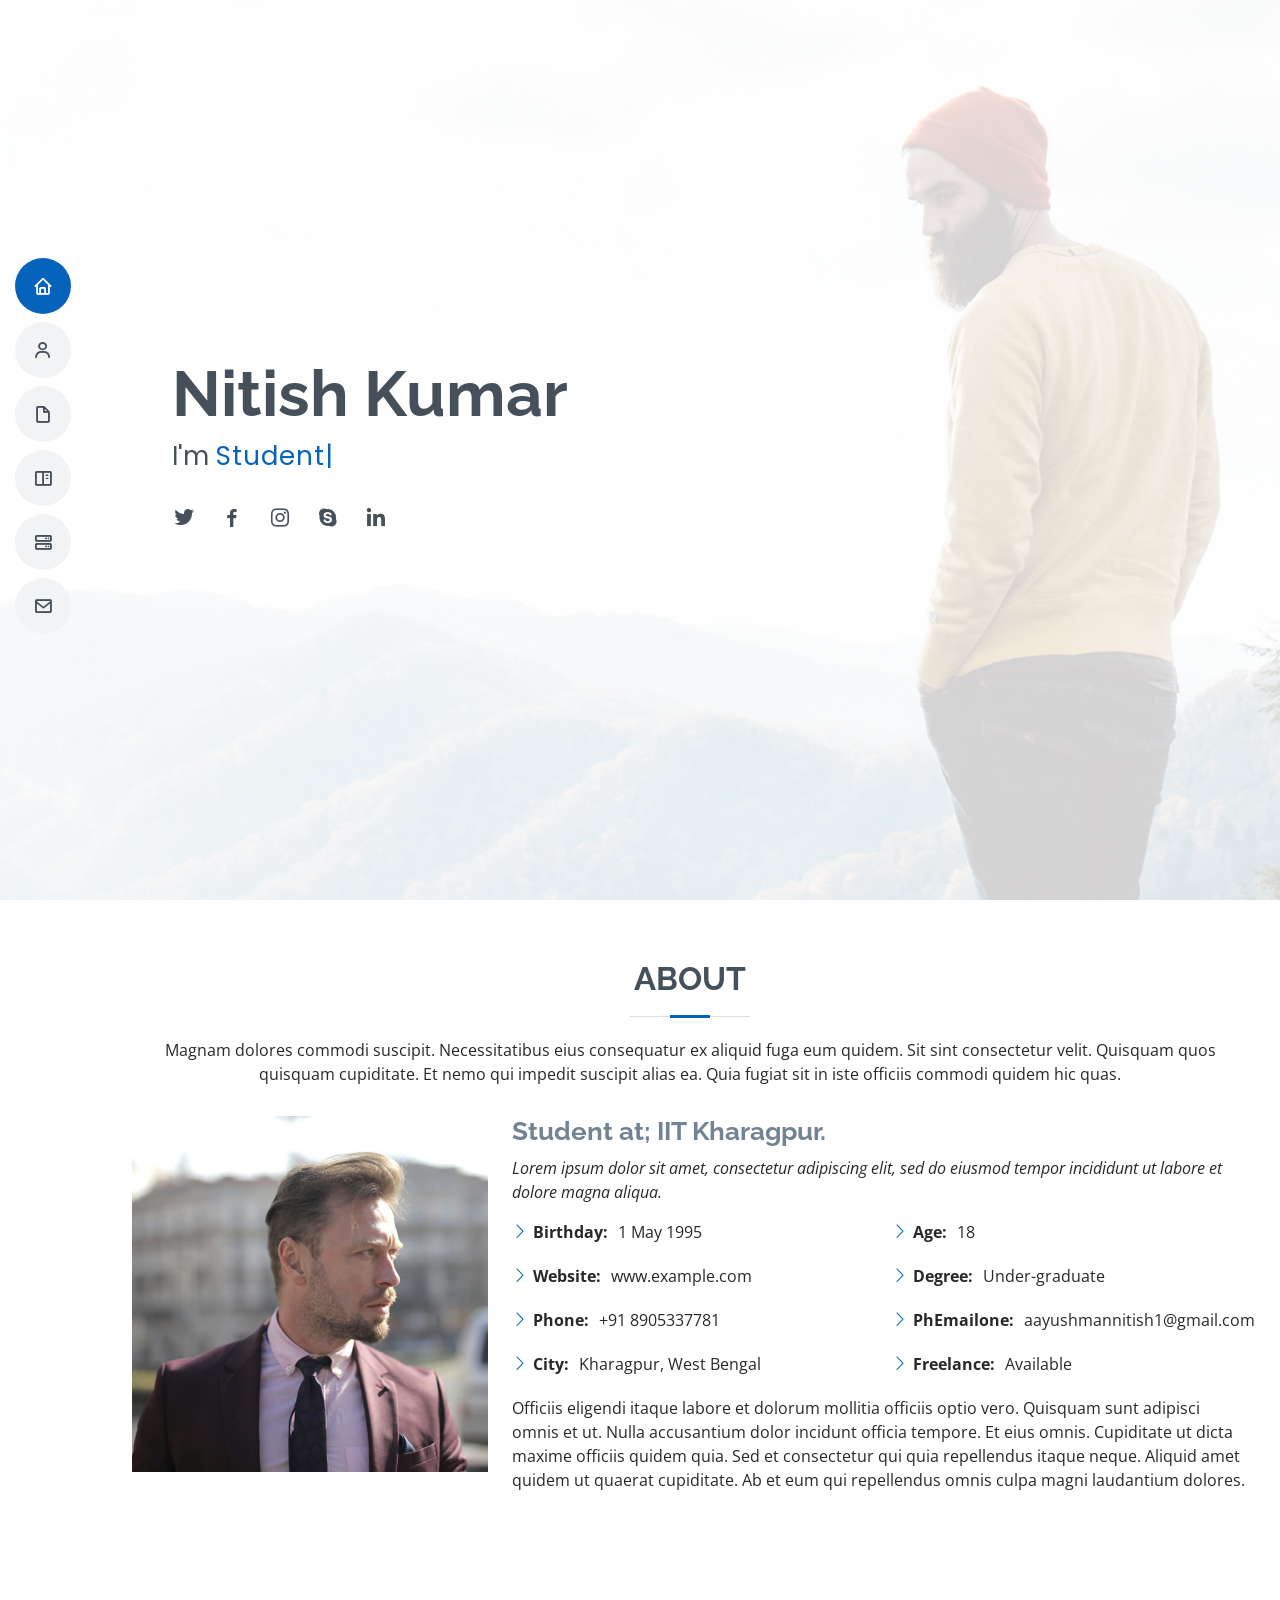
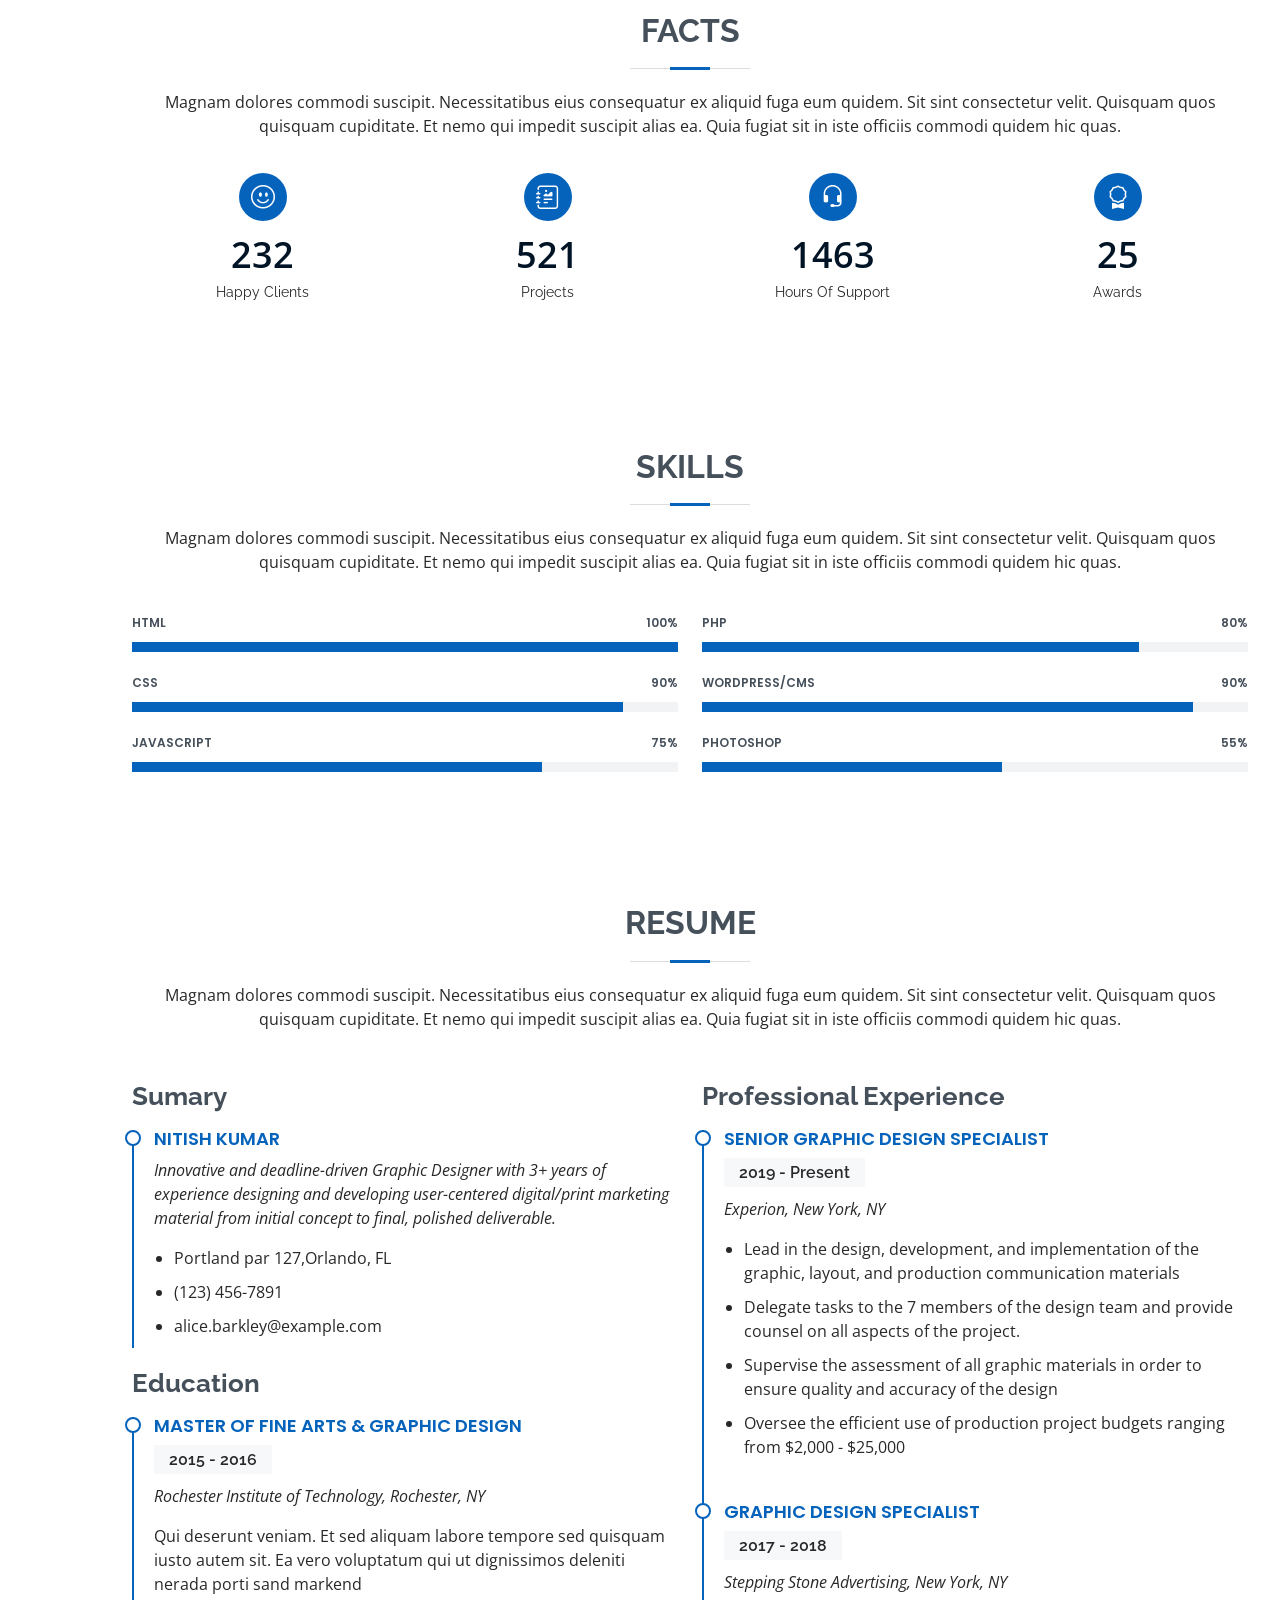
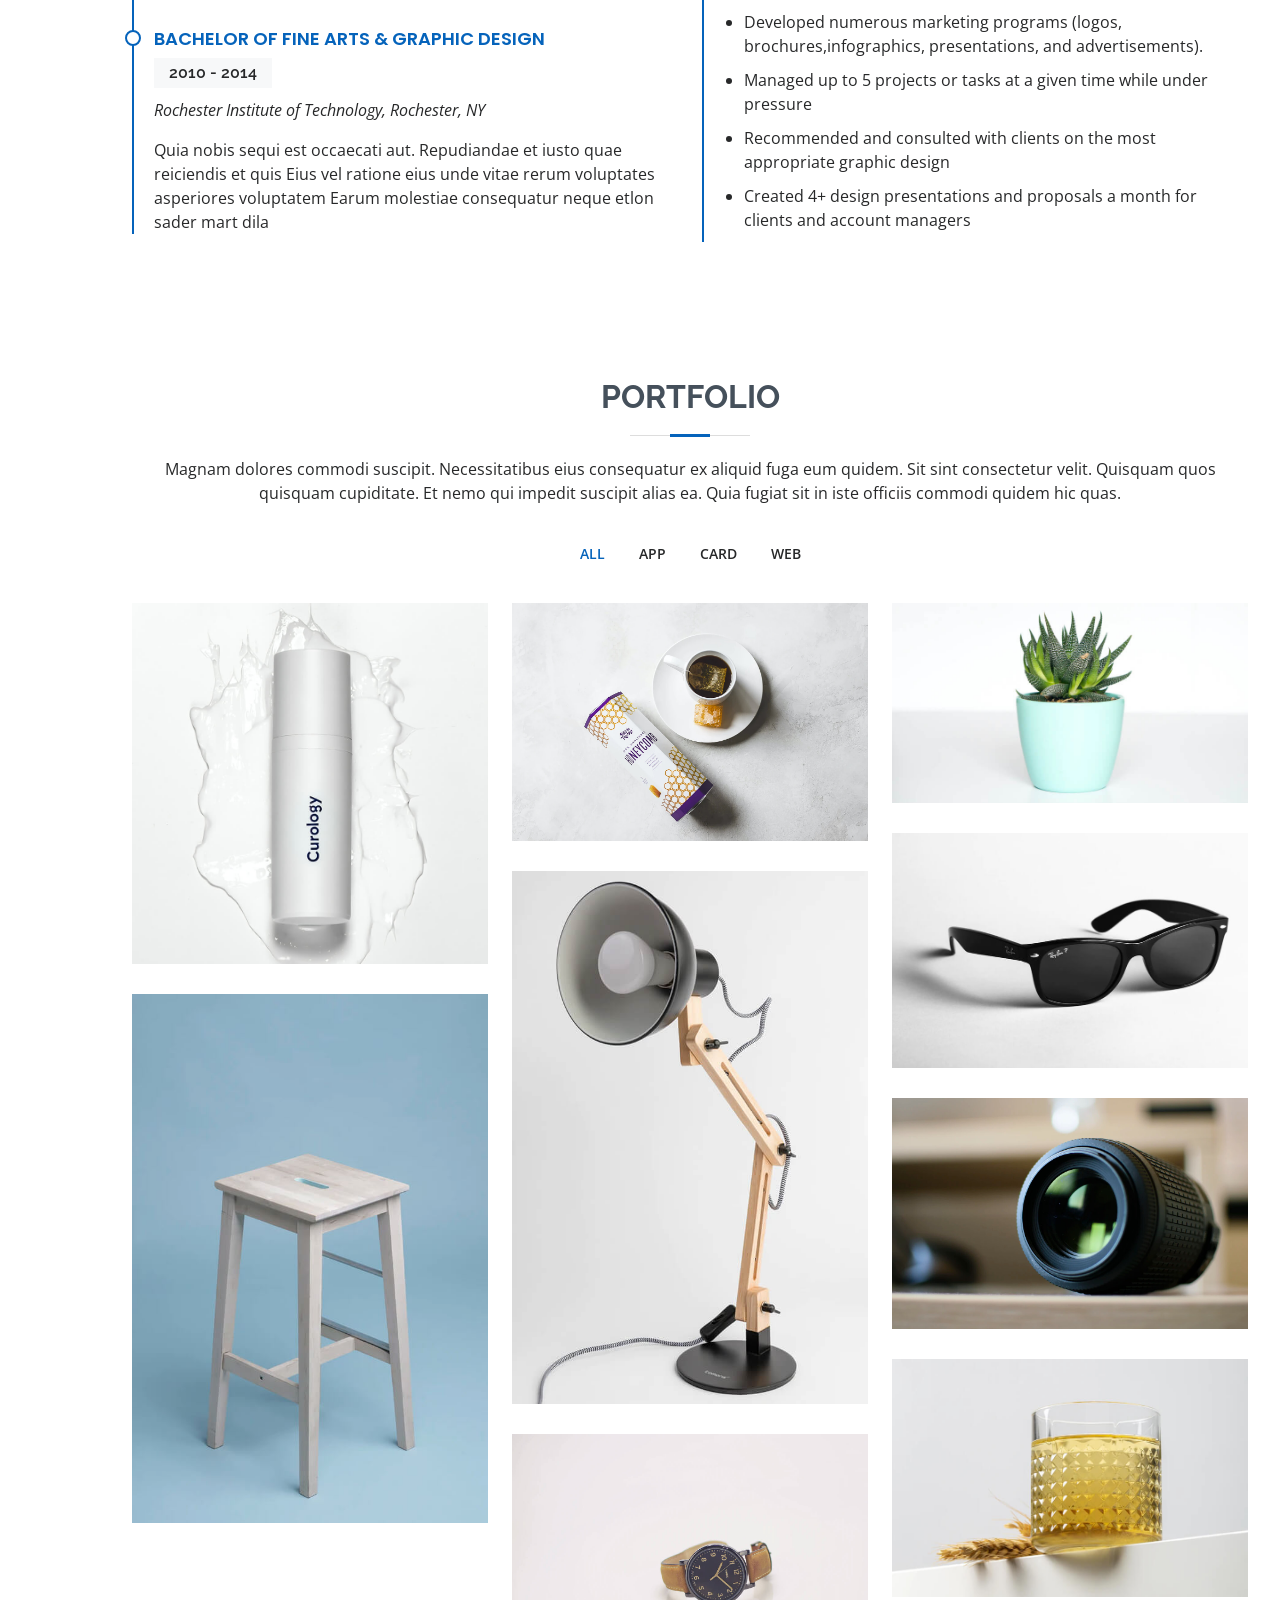
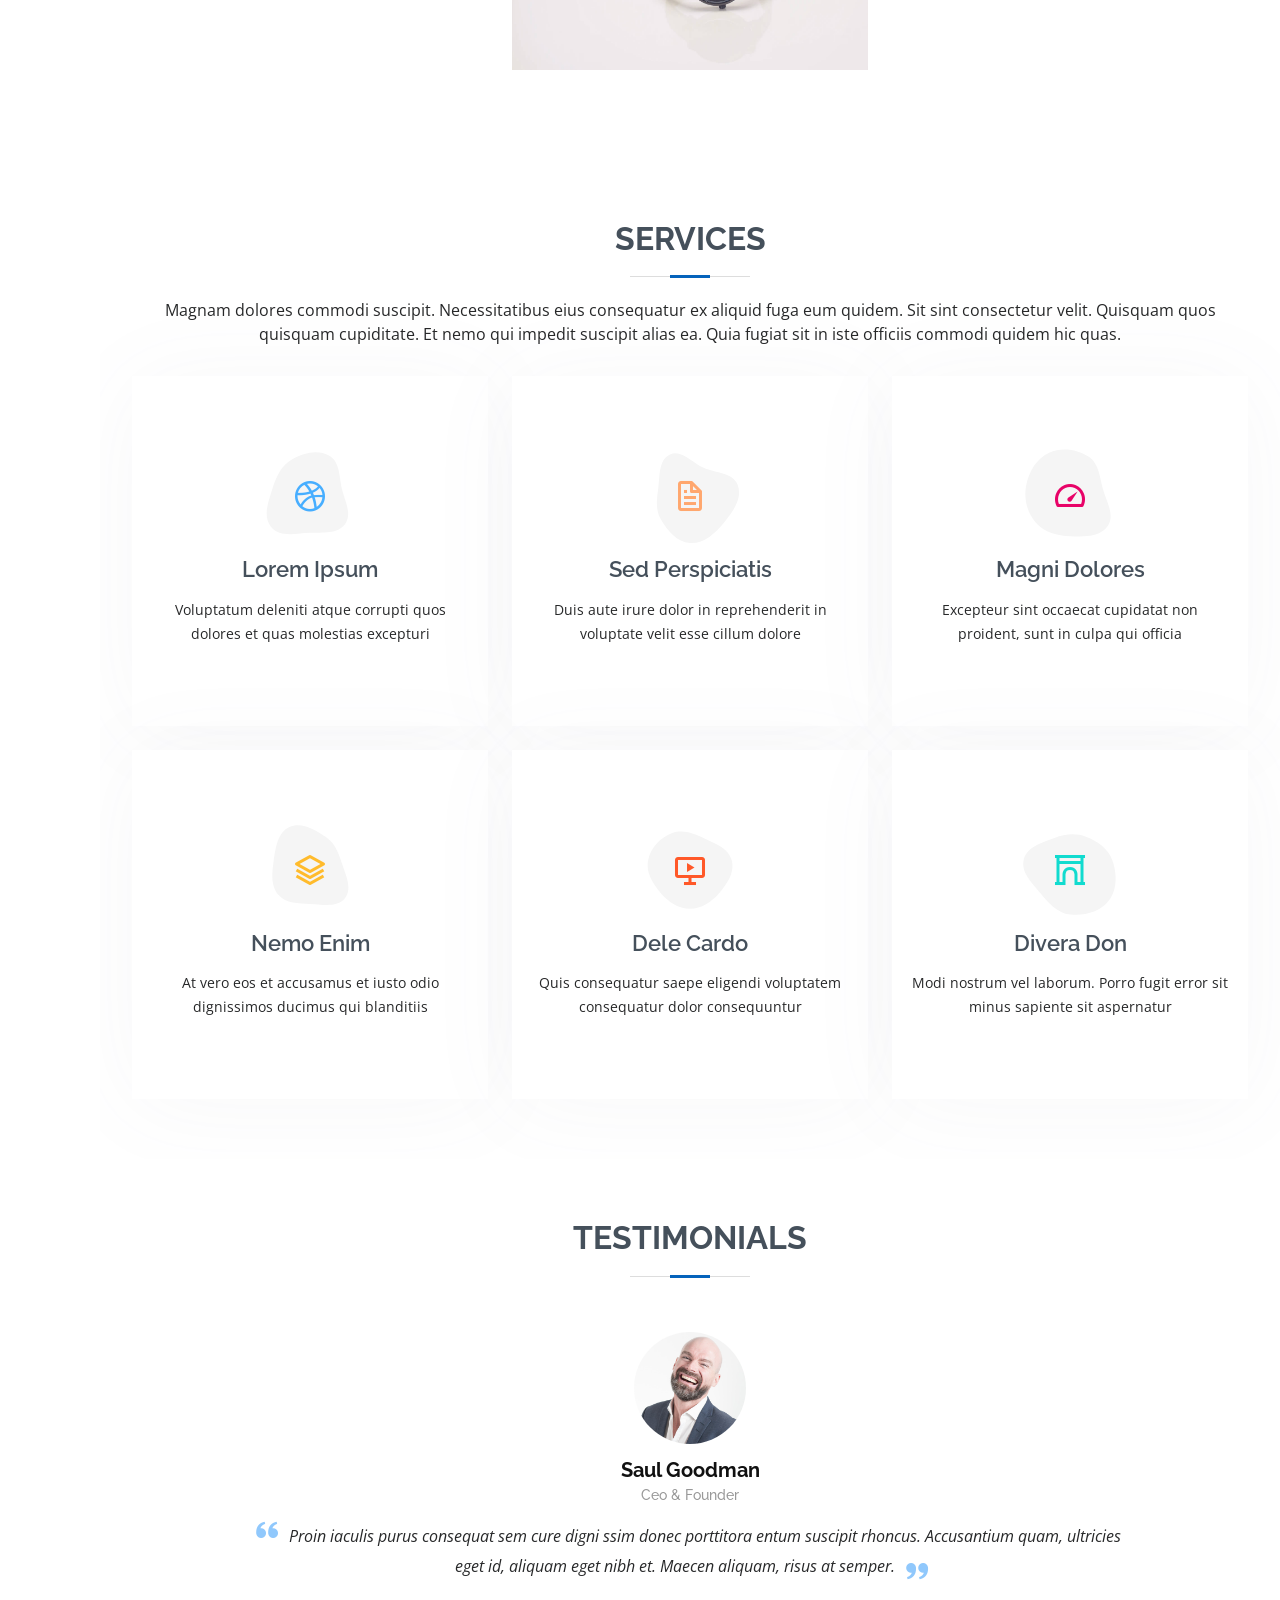
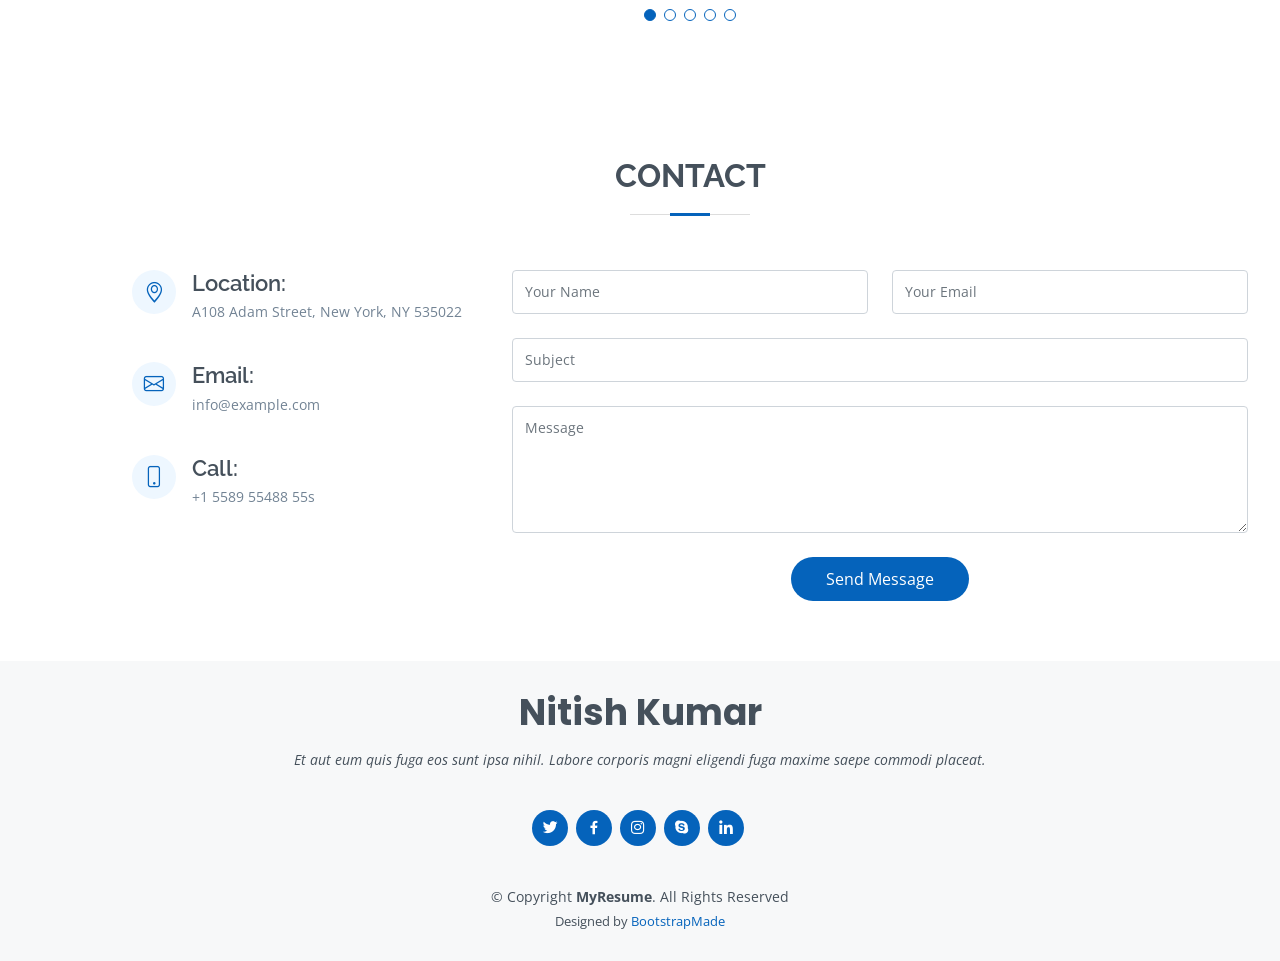
<file: static/index.html>
<!DOCTYPE html>
<html lang="en">

<head>
  <meta charset="utf-8">
  <meta content="width=device-width, initial-scale=1.0" name="viewport">

  <title>Portfolio-Nitish</title>
  <meta content="" name="description">
  <meta content="" name="keywords">

  <!-- Favicons -->
  <link href="assets/img/favicon.png" rel="icon">
  <link href="assets/img/apple-touch-icon.png" rel="apple-touch-icon">

  <!-- Google Fonts -->
  <link href="https://fonts.googleapis.com/css?family=Open+Sans:300,300i,400,400i,600,600i,700,700i|Raleway:300,300i,400,400i,500,500i,600,600i,700,700i|Poppins:300,300i,400,400i,500,500i,600,600i,700,700i" rel="stylesheet">

  <!-- Vendor CSS Files -->
  <link href="assets/vendor/aos/aos.css" rel="stylesheet">
  <link href="assets/vendor/bootstrap/css/bootstrap.min.css" rel="stylesheet">
  <link href="assets/vendor/bootstrap-icons/bootstrap-icons.css" rel="stylesheet">
  <link href="assets/vendor/boxicons/css/boxicons.min.css" rel="stylesheet">
  <link href="assets/vendor/glightbox/css/glightbox.min.css" rel="stylesheet">
  <link href="assets/vendor/swiper/swiper-bundle.min.css" rel="stylesheet">

  <!-- Template Main CSS File -->
  <link href="assets/css/style.css" rel="stylesheet">

  <!-- =======================================================
  * Template Name: MyResume - v4.3.0
  * Template URL: https://bootstrapmade.com/free-html-bootstrap-template-my-resume/
  * Author: BootstrapMade.com
  * License: https://bootstrapmade.com/license/
  ======================================================== -->
</head>

<body>

  <!-- ======= Mobile nav toggle button ======= -->
  <!-- <button type="button" class="mobile-nav-toggle d-xl-none"><i class="bi bi-list mobile-nav-toggle"></i></button> -->
  <i class="bi bi-list mobile-nav-toggle d-xl-none"></i>
  <!-- ======= Header ======= -->
  <header id="header" class="d-flex flex-column justify-content-center">

    <nav id="navbar" class="navbar nav-menu">
      <ul>
        <li><a href="#hero" class="nav-link scrollto active"><i class="bx bx-home"></i> <span>Home</span></a></li>
        <li><a href="#about" class="nav-link scrollto"><i class="bx bx-user"></i> <span>About</span></a></li>
        <li><a href="#resume" class="nav-link scrollto"><i class="bx bx-file-blank"></i> <span>Resume</span></a></li>
        <li><a href="#portfolio" class="nav-link scrollto"><i class="bx bx-book-content"></i> <span>Portfolio</span></a></li>
        <li><a href="#services" class="nav-link scrollto"><i class="bx bx-server"></i> <span>Services</span></a></li>
        <li><a href="#contact" class="nav-link scrollto"><i class="bx bx-envelope"></i> <span>Contact</span></a></li>
      </ul>
    </nav><!-- .nav-menu -->

  </header><!-- End Header -->

  <!-- ======= Hero Section ======= -->
  <section id="hero" class="d-flex flex-column justify-content-center">
    <div class="container" data-aos="zoom-in" data-aos-delay="100">
      <h1>Nitish Kumar</h1>
      <p>I'm <span class="typed" data-typed-items="Student, OpenSource
          Enthusiast, Freelancer, Photographer"></span></p>
      <div class="social-links">
        <a href="#" class="twitter"><i class="bx bxl-twitter"></i></a>
        <a href="#" class="facebook"><i class="bx bxl-facebook"></i></a>
        <a href="#" class="instagram"><i class="bx bxl-instagram"></i></a>
        <a href="#" class="google-plus"><i class="bx bxl-skype"></i></a>
        <a href="#" class="linkedin"><i class="bx bxl-linkedin"></i></a>
      </div>
    </div>
  </section><!-- End Hero -->

  <main id="main">

    <!-- ======= About Section ======= -->
    <section id="about" class="about">
      <div class="container" data-aos="fade-up">

        <div class="section-title">
          <h2>About</h2>
          <p>Magnam dolores commodi suscipit. Necessitatibus eius consequatur ex aliquid fuga eum quidem. Sit sint consectetur velit. Quisquam quos quisquam cupiditate. Et nemo qui impedit suscipit alias ea. Quia fugiat sit in iste officiis commodi quidem hic quas.</p>
        </div>

        <div class="row">
          <div class="col-lg-4">
            <img src="assets/img/profile-img.jpg" class="img-fluid" alt="">
          </div>
          <div class="col-lg-8 pt-4 pt-lg-0 content">
            <h3>Student at; IIT Kharagpur.</h3>
            <p class="fst-italic">
              Lorem ipsum dolor sit amet, consectetur adipiscing elit, sed do eiusmod tempor incididunt ut labore et dolore
              magna aliqua.
            </p>
            <div class="row">
              <div class="col-lg-6">
                <ul>
                  <li><i class="bi bi-chevron-right"></i> <strong>Birthday:</strong> <span>1 May 1995</span></li>
                  <li><i class="bi bi-chevron-right"></i> <strong>Website:</strong> <span>www.example.com</span></li>
                  <li><i class="bi bi-chevron-right"></i>
                      <strong>Phone:</strong> <span>+91 8905337781</span></li>
                  <li><i class="bi bi-chevron-right"></i> <strong>City:</strong>
                      <span>Kharagpur, West Bengal</span></li>
                </ul>
              </div>
              <div class="col-lg-6">
                <ul>
                  <li><i class="bi bi-chevron-right"></i> <strong>Age:</strong>
                      <span>18</span></li>
                  <li><i class="bi bi-chevron-right"></i>
                      <strong>Degree:</strong> <span>Under-graduate</span></li>
                  <li><i class="bi bi-chevron-right"></i>
                      <strong>PhEmailone:</strong>
                      <span>aayushmannitish1@gmail.com</span></li>
                  <li><i class="bi bi-chevron-right"></i> <strong>Freelance:</strong> <span>Available</span></li>
                </ul>
              </div>
            </div>
            <p>
              Officiis eligendi itaque labore et dolorum mollitia officiis optio vero. Quisquam sunt adipisci omnis et ut. Nulla accusantium dolor incidunt officia tempore. Et eius omnis.
              Cupiditate ut dicta maxime officiis quidem quia. Sed et consectetur qui quia repellendus itaque neque. Aliquid amet quidem ut quaerat cupiditate. Ab et eum qui repellendus omnis culpa magni laudantium dolores.
            </p>
          </div>
        </div>

      </div>
    </section><!-- End About Section -->

    <!-- ======= Facts Section ======= -->
    <section id="facts" class="facts">
      <div class="container" data-aos="fade-up">

        <div class="section-title">
          <h2>Facts</h2>
          <p>Magnam dolores commodi suscipit. Necessitatibus eius consequatur ex aliquid fuga eum quidem. Sit sint consectetur velit. Quisquam quos quisquam cupiditate. Et nemo qui impedit suscipit alias ea. Quia fugiat sit in iste officiis commodi quidem hic quas.</p>
        </div>

        <div class="row">

          <div class="col-lg-3 col-md-6">
            <div class="count-box">
              <i class="bi bi-emoji-smile"></i>
              <span data-purecounter-start="0" data-purecounter-end="232" data-purecounter-duration="1" class="purecounter"></span>
              <p>Happy Clients</p>
            </div>
          </div>

          <div class="col-lg-3 col-md-6 mt-5 mt-md-0">
            <div class="count-box">
              <i class="bi bi-journal-richtext"></i>
              <span data-purecounter-start="0" data-purecounter-end="521" data-purecounter-duration="1" class="purecounter"></span>
              <p>Projects</p>
            </div>
          </div>

          <div class="col-lg-3 col-md-6 mt-5 mt-lg-0">
            <div class="count-box">
              <i class="bi bi-headset"></i>
              <span data-purecounter-start="0" data-purecounter-end="1463" data-purecounter-duration="1" class="purecounter"></span>
              <p>Hours Of Support</p>
            </div>
          </div>

          <div class="col-lg-3 col-md-6 mt-5 mt-lg-0">
            <div class="count-box">
              <i class="bi bi-award"></i>
              <span data-purecounter-start="0" data-purecounter-end="25" data-purecounter-duration="1" class="purecounter"></span>
              <p>Awards</p>
            </div>
          </div>

        </div>

      </div>
    </section><!-- End Facts Section -->

    <!-- ======= Skills Section ======= -->
    <section id="skills" class="skills section-bg">
      <div class="container" data-aos="fade-up">

        <div class="section-title">
          <h2>Skills</h2>
          <p>Magnam dolores commodi suscipit. Necessitatibus eius consequatur ex aliquid fuga eum quidem. Sit sint consectetur velit. Quisquam quos quisquam cupiditate. Et nemo qui impedit suscipit alias ea. Quia fugiat sit in iste officiis commodi quidem hic quas.</p>
        </div>

        <div class="row skills-content">

          <div class="col-lg-6">

            <div class="progress">
              <span class="skill">HTML <i class="val">100%</i></span>
              <div class="progress-bar-wrap">
                <div class="progress-bar" role="progressbar" aria-valuenow="100" aria-valuemin="0" aria-valuemax="100"></div>
              </div>
            </div>

            <div class="progress">
              <span class="skill">CSS <i class="val">90%</i></span>
              <div class="progress-bar-wrap">
                <div class="progress-bar" role="progressbar" aria-valuenow="90" aria-valuemin="0" aria-valuemax="100"></div>
              </div>
            </div>

            <div class="progress">
              <span class="skill">JavaScript <i class="val">75%</i></span>
              <div class="progress-bar-wrap">
                <div class="progress-bar" role="progressbar" aria-valuenow="75" aria-valuemin="0" aria-valuemax="100"></div>
              </div>
            </div>

          </div>

          <div class="col-lg-6">

            <div class="progress">
              <span class="skill">PHP <i class="val">80%</i></span>
              <div class="progress-bar-wrap">
                <div class="progress-bar" role="progressbar" aria-valuenow="80" aria-valuemin="0" aria-valuemax="100"></div>
              </div>
            </div>

            <div class="progress">
              <span class="skill">WordPress/CMS <i class="val">90%</i></span>
              <div class="progress-bar-wrap">
                <div class="progress-bar" role="progressbar" aria-valuenow="90" aria-valuemin="0" aria-valuemax="100"></div>
              </div>
            </div>

            <div class="progress">
              <span class="skill">Photoshop <i class="val">55%</i></span>
              <div class="progress-bar-wrap">
                <div class="progress-bar" role="progressbar" aria-valuenow="55" aria-valuemin="0" aria-valuemax="100"></div>
              </div>
            </div>

          </div>

        </div>

      </div>
    </section><!-- End Skills Section -->

    <!-- ======= Resume Section ======= -->
    <section id="resume" class="resume">
      <div class="container" data-aos="fade-up">

        <div class="section-title">
          <h2>Resume</h2>
          <p>Magnam dolores commodi suscipit. Necessitatibus eius consequatur ex aliquid fuga eum quidem. Sit sint consectetur velit. Quisquam quos quisquam cupiditate. Et nemo qui impedit suscipit alias ea. Quia fugiat sit in iste officiis commodi quidem hic quas.</p>
        </div>

        <div class="row">
          <div class="col-lg-6">
            <h3 class="resume-title">Sumary</h3>
            <div class="resume-item pb-0">
              <h4>Nitish Kumar</h4>
              <p><em>Innovative and deadline-driven Graphic Designer with 3+ years of experience designing and developing user-centered digital/print marketing material from initial concept to final, polished deliverable.</em></p>
              <ul>
                <li>Portland par 127,Orlando, FL</li>
                <li>(123) 456-7891</li>
                <li>alice.barkley@example.com</li>
              </ul>
            </div>

            <h3 class="resume-title">Education</h3>
            <div class="resume-item">
              <h4>Master of Fine Arts &amp; Graphic Design</h4>
              <h5>2015 - 2016</h5>
              <p><em>Rochester Institute of Technology, Rochester, NY</em></p>
              <p>Qui deserunt veniam. Et sed aliquam labore tempore sed quisquam iusto autem sit. Ea vero voluptatum qui ut dignissimos deleniti nerada porti sand markend</p>
            </div>
            <div class="resume-item">
              <h4>Bachelor of Fine Arts &amp; Graphic Design</h4>
              <h5>2010 - 2014</h5>
              <p><em>Rochester Institute of Technology, Rochester, NY</em></p>
              <p>Quia nobis sequi est occaecati aut. Repudiandae et iusto quae reiciendis et quis Eius vel ratione eius unde vitae rerum voluptates asperiores voluptatem Earum molestiae consequatur neque etlon sader mart dila</p>
            </div>
          </div>
          <div class="col-lg-6">
            <h3 class="resume-title">Professional Experience</h3>
            <div class="resume-item">
              <h4>Senior graphic design specialist</h4>
              <h5>2019 - Present</h5>
              <p><em>Experion, New York, NY </em></p>
              <ul>
                <li>Lead in the design, development, and implementation of the graphic, layout, and production communication materials</li>
                <li>Delegate tasks to the 7 members of the design team and provide counsel on all aspects of the project. </li>
                <li>Supervise the assessment of all graphic materials in order to ensure quality and accuracy of the design</li>
                <li>Oversee the efficient use of production project budgets ranging from $2,000 - $25,000</li>
              </ul>
            </div>
            <div class="resume-item">
              <h4>Graphic design specialist</h4>
              <h5>2017 - 2018</h5>
              <p><em>Stepping Stone Advertising, New York, NY</em></p>
              <ul>
                <li>Developed numerous marketing programs (logos, brochures,infographics, presentations, and advertisements).</li>
                <li>Managed up to 5 projects or tasks at a given time while under pressure</li>
                <li>Recommended and consulted with clients on the most appropriate graphic design</li>
                <li>Created 4+ design presentations and proposals a month for clients and account managers</li>
              </ul>
            </div>
          </div>
        </div>

      </div>
    </section><!-- End Resume Section -->

    <!-- ======= Portfolio Section ======= -->
    <section id="portfolio" class="portfolio section-bg">
      <div class="container" data-aos="fade-up">

        <div class="section-title">
          <h2>Portfolio</h2>
          <p>Magnam dolores commodi suscipit. Necessitatibus eius consequatur ex aliquid fuga eum quidem. Sit sint consectetur velit. Quisquam quos quisquam cupiditate. Et nemo qui impedit suscipit alias ea. Quia fugiat sit in iste officiis commodi quidem hic quas.</p>
        </div>

        <div class="row">
          <div class="col-lg-12 d-flex justify-content-center" data-aos="fade-up" data-aos-delay="100">
            <ul id="portfolio-flters">
              <li data-filter="*" class="filter-active">All</li>
              <li data-filter=".filter-app">App</li>
              <li data-filter=".filter-card">Card</li>
              <li data-filter=".filter-web">Web</li>
            </ul>
          </div>
        </div>

        <div class="row portfolio-container" data-aos="fade-up" data-aos-delay="200">

          <div class="col-lg-4 col-md-6 portfolio-item filter-app">
            <div class="portfolio-wrap">
              <img src="assets/img/portfolio/portfolio-1.jpg" class="img-fluid" alt="">
              <div class="portfolio-info">
                <h4>App 1</h4>
                <p>App</p>
                <div class="portfolio-links">
                  <a href="assets/img/portfolio/portfolio-1.jpg" data-gallery="portfolioGallery" class="portfolio-lightbox" title="App 1"><i class="bx bx-plus"></i></a>
                  <a href="portfolio-details.html" class="portfolio-details-lightbox" data-glightbox="type: external" title="Portfolio Details"><i class="bx bx-link"></i></a>
                </div>
              </div>
            </div>
          </div>

          <div class="col-lg-4 col-md-6 portfolio-item filter-web">
            <div class="portfolio-wrap">
              <img src="assets/img/portfolio/portfolio-2.jpg" class="img-fluid" alt="">
              <div class="portfolio-info">
                <h4>Web 3</h4>
                <p>Web</p>
                <div class="portfolio-links">
                  <a href="assets/img/portfolio/portfolio-2.jpg" data-gallery="portfolioGallery" class="portfolio-lightbox" title="Web 3"><i class="bx bx-plus"></i></a>
                  <a href="portfolio-details.html" class="portfolio-details-lightbox" data-glightbox="type: external" title="Portfolio Details"><i class="bx bx-link"></i></a>
                </div>
              </div>
            </div>
          </div>

          <div class="col-lg-4 col-md-6 portfolio-item filter-app">
            <div class="portfolio-wrap">
              <img src="assets/img/portfolio/portfolio-3.jpg" class="img-fluid" alt="">
              <div class="portfolio-info">
                <h4>App 2</h4>
                <p>App</p>
                <div class="portfolio-links">
                  <a href="assets/img/portfolio/portfolio-3.jpg" data-gallery="portfolioGallery" class="portfolio-lightbox" title="App 2"><i class="bx bx-plus"></i></a>
                  <a href="portfolio-details.html" class="portfolio-details-lightbox" data-glightbox="type: external" title="Portfolio Details"><i class="bx bx-link"></i></a>
                </div>
              </div>
            </div>
          </div>

          <div class="col-lg-4 col-md-6 portfolio-item filter-card">
            <div class="portfolio-wrap">
              <img src="assets/img/portfolio/portfolio-4.jpg" class="img-fluid" alt="">
              <div class="portfolio-info">
                <h4>Card 2</h4>
                <p>Card</p>
                <div class="portfolio-links">
                  <a href="assets/img/portfolio/portfolio-4.jpg" data-gallery="portfolioGallery" class="portfolio-lightbox" title="Card 2"><i class="bx bx-plus"></i></a>
                  <a href="portfolio-details.html" class="portfolio-details-lightbox" data-glightbox="type: external" title="Portfolio Details"><i class="bx bx-link"></i></a>
                </div>
              </div>
            </div>
          </div>

          <div class="col-lg-4 col-md-6 portfolio-item filter-web">
            <div class="portfolio-wrap">
              <img src="assets/img/portfolio/portfolio-5.jpg" class="img-fluid" alt="">
              <div class="portfolio-info">
                <h4>Web 2</h4>
                <p>Web</p>
                <div class="portfolio-links">
                  <a href="assets/img/portfolio/portfolio-5.jpg" data-gallery="portfolioGallery" class="portfolio-lightbox" title="Web 2"><i class="bx bx-plus"></i></a>
                  <a href="portfolio-details.html" class="portfolio-details-lightbox" data-glightbox="type: external" title="Portfolio Details"><i class="bx bx-link"></i></a>
                </div>
              </div>
            </div>
          </div>

          <div class="col-lg-4 col-md-6 portfolio-item filter-app">
            <div class="portfolio-wrap">
              <img src="assets/img/portfolio/portfolio-6.jpg" class="img-fluid" alt="">
              <div class="portfolio-info">
                <h4>App 3</h4>
                <p>App</p>
                <div class="portfolio-links">
                  <a href="assets/img/portfolio/portfolio-6.jpg" data-gallery="portfolioGallery" class="portfolio-lightbox" title="App 3"><i class="bx bx-plus"></i></a>
                  <a href="portfolio-details.html" class="portfolio-details-lightbox" data-glightbox="type: external" title="Portfolio Details"><i class="bx bx-link"></i></a>
                </div>
              </div>
            </div>
          </div>

          <div class="col-lg-4 col-md-6 portfolio-item filter-card">
            <div class="portfolio-wrap">
              <img src="assets/img/portfolio/portfolio-7.jpg" class="img-fluid" alt="">
              <div class="portfolio-info">
                <h4>Card 1</h4>
                <p>Card</p>
                <div class="portfolio-links">
                  <a href="assets/img/portfolio/portfolio-7.jpg" data-gallery="portfolioGallery" class="portfolio-lightbox" title="Card 1"><i class="bx bx-plus"></i></a>
                  <a href="portfolio-details.html" class="portfolio-details-lightbox" data-glightbox="type: external" title="Portfolio Details"><i class="bx bx-link"></i></a>
                </div>
              </div>
            </div>
          </div>

          <div class="col-lg-4 col-md-6 portfolio-item filter-card">
            <div class="portfolio-wrap">
              <img src="assets/img/portfolio/portfolio-8.jpg" class="img-fluid" alt="">
              <div class="portfolio-info">
                <h4>Card 3</h4>
                <p>Card</p>
                <div class="portfolio-links">
                  <a href="assets/img/portfolio/portfolio-8.jpg" data-gallery="portfolioGallery" class="portfolio-lightbox" title="Card 3"><i class="bx bx-plus"></i></a>
                  <a href="portfolio-details.html" class="portfolio-details-lightbox" data-glightbox="type: external" title="Portfolio Details"><i class="bx bx-link"></i></a>
                </div>
              </div>
            </div>
          </div>

          <div class="col-lg-4 col-md-6 portfolio-item filter-web">
            <div class="portfolio-wrap">
              <img src="assets/img/portfolio/portfolio-9.jpg" class="img-fluid" alt="">
              <div class="portfolio-info">
                <h4>Web 3</h4>
                <p>Web</p>
                <div class="portfolio-links">
                  <a href="assets/img/portfolio/portfolio-9.jpg" data-gallery="portfolioGallery" class="portfolio-lightbox" title="Web 3"><i class="bx bx-plus"></i></a>
                  <a href="portfolio-details.html" class="portfolio-details-lightbox" data-glightbox="type: external" title="Portfolio Details"><i class="bx bx-link"></i></a>
                </div>
              </div>
            </div>
          </div>

        </div>

      </div>
    </section><!-- End Portfolio Section -->

    <!-- ======= Services Section ======= -->
    <section id="services" class="services">
      <div class="container" data-aos="fade-up">

        <div class="section-title">
          <h2>Services</h2>
          <p>Magnam dolores commodi suscipit. Necessitatibus eius consequatur ex aliquid fuga eum quidem. Sit sint consectetur velit. Quisquam quos quisquam cupiditate. Et nemo qui impedit suscipit alias ea. Quia fugiat sit in iste officiis commodi quidem hic quas.</p>
        </div>

        <div class="row">

          <div class="col-lg-4 col-md-6 d-flex align-items-stretch" data-aos="zoom-in" data-aos-delay="100">
            <div class="icon-box iconbox-blue">
              <div class="icon">
                <svg width="100" height="100" viewBox="0 0 600 600" xmlns="http://www.w3.org/2000/svg">
                  <path stroke="none" stroke-width="0" fill="#f5f5f5" d="M300,521.0016835830174C376.1290562159157,517.8887921683347,466.0731472004068,529.7835943286574,510.70327084640275,468.03025145048787C554.3714126377745,407.6079735673963,508.03601936045806,328.9844924480964,491.2728898941984,256.3432110539036C474.5976632858925,184.082847569629,479.9380746630129,96.60480741107993,416.23090153303,58.64404602377083C348.86323505073057,18.502131276798302,261.93793281208167,40.57373210992963,193.5410806939664,78.93577620505333C130.42746243093433,114.334589627462,98.30271207620316,179.96522072025542,76.75703585869454,249.04625023123273C51.97151888228291,328.5150500222984,13.704378332031375,421.85034740162234,66.52175969318436,486.19268352777647C119.04800174914682,550.1803526380478,217.28368757567262,524.383925680826,300,521.0016835830174"></path>
                </svg>
                <i class="bx bxl-dribbble"></i>
              </div>
              <h4><a href="">Lorem Ipsum</a></h4>
              <p>Voluptatum deleniti atque corrupti quos dolores et quas molestias excepturi</p>
            </div>
          </div>

          <div class="col-lg-4 col-md-6 d-flex align-items-stretch mt-4 mt-md-0" data-aos="zoom-in" data-aos-delay="200">
            <div class="icon-box iconbox-orange ">
              <div class="icon">
                <svg width="100" height="100" viewBox="0 0 600 600" xmlns="http://www.w3.org/2000/svg">
                  <path stroke="none" stroke-width="0" fill="#f5f5f5" d="M300,582.0697525312426C382.5290701553225,586.8405444964366,449.9789794690241,525.3245884688669,502.5850820975895,461.55621195738473C556.606425686781,396.0723002908107,615.8543463187945,314.28637112970534,586.6730223649479,234.56875336149918C558.9533121215079,158.8439757836574,454.9685369536778,164.00468322053177,381.49747125262974,130.76875717737553C312.15926192815925,99.40240125094834,248.97055460311594,18.661163978235184,179.8680185752513,50.54337015887873C110.5421016452524,82.52863877960104,119.82277516462835,180.83849132639028,109.12597500060166,256.43424936330496C100.08760227029461,320.3096726198365,92.17705696193138,384.0621239912766,124.79988738764834,439.7174275375508C164.83382741302287,508.01625554203684,220.96474134820875,577.5009287672846,300,582.0697525312426"></path>
                </svg>
                <i class="bx bx-file"></i>
              </div>
              <h4><a href="">Sed Perspiciatis</a></h4>
              <p>Duis aute irure dolor in reprehenderit in voluptate velit esse cillum dolore</p>
            </div>
          </div>

          <div class="col-lg-4 col-md-6 d-flex align-items-stretch mt-4 mt-lg-0" data-aos="zoom-in" data-aos-delay="300">
            <div class="icon-box iconbox-pink">
              <div class="icon">
                <svg width="100" height="100" viewBox="0 0 600 600" xmlns="http://www.w3.org/2000/svg">
                  <path stroke="none" stroke-width="0" fill="#f5f5f5" d="M300,541.5067337569781C382.14930387511276,545.0595476570109,479.8736841581634,548.3450877840088,526.4010558755058,480.5488172755941C571.5218469581645,414.80211281144784,517.5187510058486,332.0715597781072,496.52539010469104,255.14436215662573C477.37192572678356,184.95920475031193,473.57363656557914,105.61284051026155,413.0603344069578,65.22779650032875C343.27470386102294,18.654635553484475,251.2091493199835,5.337323636656869,175.0934190732945,40.62881213300186C97.87086631185822,76.43348514350839,51.98124368387456,156.15599469081315,36.44837278890362,239.84606092416172C21.716077023791087,319.22268207091537,43.775223500013084,401.1760424656574,96.891909868211,461.97329694683043C147.22146801428983,519.5804099606455,223.5754009179313,538.201503339737,300,541.5067337569781"></path>
                </svg>
                <i class="bx bx-tachometer"></i>
              </div>
              <h4><a href="">Magni Dolores</a></h4>
              <p>Excepteur sint occaecat cupidatat non proident, sunt in culpa qui officia</p>
            </div>
          </div>

          <div class="col-lg-4 col-md-6 d-flex align-items-stretch mt-4" data-aos="zoom-in" data-aos-delay="100">
            <div class="icon-box iconbox-yellow">
              <div class="icon">
                <svg width="100" height="100" viewBox="0 0 600 600" xmlns="http://www.w3.org/2000/svg">
                  <path stroke="none" stroke-width="0" fill="#f5f5f5" d="M300,503.46388370962813C374.79870501325706,506.71871716319447,464.8034551963731,527.1746412648533,510.4981551193396,467.86667711651364C555.9287308511215,408.9015244558933,512.6030010748507,327.5744911775523,490.211057578863,256.5855673507754C471.097692560561,195.9906835881958,447.69079081568157,138.11976852964426,395.19560036434837,102.3242989838813C329.3053358748298,57.3949838291264,248.02791733380457,8.279543830951368,175.87071277845988,42.242879143198664C103.41431057327972,76.34704239035025,93.79494320519305,170.9812938413882,81.28167332365135,250.07896920659033C70.17666984294237,320.27484674793965,64.84698225790005,396.69656628748305,111.28512138212992,450.4950937839243C156.20124167950087,502.5303643271138,231.32542653798444,500.4755392045468,300,503.46388370962813"></path>
                </svg>
                <i class="bx bx-layer"></i>
              </div>
              <h4><a href="">Nemo Enim</a></h4>
              <p>At vero eos et accusamus et iusto odio dignissimos ducimus qui blanditiis</p>
            </div>
          </div>

          <div class="col-lg-4 col-md-6 d-flex align-items-stretch mt-4" data-aos="zoom-in" data-aos-delay="200">
            <div class="icon-box iconbox-red">
              <div class="icon">
                <svg width="100" height="100" viewBox="0 0 600 600" xmlns="http://www.w3.org/2000/svg">
                  <path stroke="none" stroke-width="0" fill="#f5f5f5" d="M300,532.3542879108572C369.38199826031484,532.3153073249985,429.10787420159085,491.63046689027357,474.5244479745417,439.17860296908856C522.8885846962883,383.3225815378663,569.1668002868075,314.3205725914397,550.7432151929288,242.7694973846089C532.6665558377875,172.5657663291529,456.2379748765914,142.6223662098291,390.3689995646985,112.34683881706744C326.66090330228417,83.06452184765237,258.84405631176094,53.51806209861945,193.32584062364296,78.48882559362697C121.61183558270385,105.82097193414197,62.805066853699245,167.19869350419734,48.57481801355237,242.6138429142374C34.843463184063346,315.3850353017275,76.69343916112496,383.4422959591041,125.22947124332185,439.3748458443577C170.7312796277747,491.8107796887764,230.57421082200815,532.3932930995766,300,532.3542879108572"></path>
                </svg>
                <i class="bx bx-slideshow"></i>
              </div>
              <h4><a href="">Dele Cardo</a></h4>
              <p>Quis consequatur saepe eligendi voluptatem consequatur dolor consequuntur</p>
            </div>
          </div>

          <div class="col-lg-4 col-md-6 d-flex align-items-stretch mt-4" data-aos="zoom-in" data-aos-delay="300">
            <div class="icon-box iconbox-teal">
              <div class="icon">
                <svg width="100" height="100" viewBox="0 0 600 600" xmlns="http://www.w3.org/2000/svg">
                  <path stroke="none" stroke-width="0" fill="#f5f5f5" d="M300,566.797414625762C385.7384707136149,576.1784315230908,478.7894351017131,552.8928747891023,531.9192734346935,484.94944893311C584.6109503024035,417.5663521118492,582.489472248146,322.67544863468447,553.9536738515405,242.03673114598146C529.1557734026468,171.96086150256528,465.24506316201064,127.66468636344209,395.9583748389544,100.7403814666027C334.2173773831606,76.7482773500951,269.4350130405921,84.62216499799875,207.1952322260088,107.2889140133804C132.92018162631612,134.33871894543012,41.79353780512637,160.00259165414826,22.644507872594943,236.69541883565114C3.319112789854554,314.0945973066697,72.72355303640163,379.243833228382,124.04198916343866,440.3218312028393C172.9286146004772,498.5055451809895,224.45579914871206,558.5317968840102,300,566.797414625762"></path>
                </svg>
                <i class="bx bx-arch"></i>
              </div>
              <h4><a href="">Divera Don</a></h4>
              <p>Modi nostrum vel laborum. Porro fugit error sit minus sapiente sit aspernatur</p>
            </div>
          </div>

        </div>

      </div>
    </section><!-- End Services Section -->

    <!-- ======= Testimonials Section ======= -->
    <section id="testimonials" class="testimonials section-bg">
      <div class="container" data-aos="fade-up">

        <div class="section-title">
          <h2>Testimonials</h2>
        </div>

        <div class="testimonials-slider swiper-container" data-aos="fade-up" data-aos-delay="100">
          <div class="swiper-wrapper">

            <div class="swiper-slide">
              <div class="testimonial-item">
                <img src="assets/img/testimonials/testimonials-1.jpg" class="testimonial-img" alt="">
                <h3>Saul Goodman</h3>
                <h4>Ceo &amp; Founder</h4>
                <p>
                  <i class="bx bxs-quote-alt-left quote-icon-left"></i>
                  Proin iaculis purus consequat sem cure digni ssim donec porttitora entum suscipit rhoncus. Accusantium quam, ultricies eget id, aliquam eget nibh et. Maecen aliquam, risus at semper.
                  <i class="bx bxs-quote-alt-right quote-icon-right"></i>
                </p>
              </div>
            </div><!-- End testimonial item -->

            <div class="swiper-slide">
              <div class="testimonial-item">
                <img src="assets/img/testimonials/testimonials-2.jpg" class="testimonial-img" alt="">
                <h3>Sara Wilsson</h3>
                <h4>Designer</h4>
                <p>
                  <i class="bx bxs-quote-alt-left quote-icon-left"></i>
                  Export tempor illum tamen malis malis eram quae irure esse labore quem cillum quid cillum eram malis quorum velit fore eram velit sunt aliqua noster fugiat irure amet legam anim culpa.
                  <i class="bx bxs-quote-alt-right quote-icon-right"></i>
                </p>
              </div>
            </div><!-- End testimonial item -->

            <div class="swiper-slide">
              <div class="testimonial-item">
                <img src="assets/img/testimonials/testimonials-3.jpg" class="testimonial-img" alt="">
                <h3>Jena Karlis</h3>
                <h4>Store Owner</h4>
                <p>
                  <i class="bx bxs-quote-alt-left quote-icon-left"></i>
                  Enim nisi quem export duis labore cillum quae magna enim sint quorum nulla quem veniam duis minim tempor labore quem eram duis noster aute amet eram fore quis sint minim.
                  <i class="bx bxs-quote-alt-right quote-icon-right"></i>
                </p>
              </div>
            </div><!-- End testimonial item -->

            <div class="swiper-slide">
              <div class="testimonial-item">
                <img src="assets/img/testimonials/testimonials-4.jpg" class="testimonial-img" alt="">
                <h3>Matt Brandon</h3>
                <h4>Freelancer</h4>
                <p>
                  <i class="bx bxs-quote-alt-left quote-icon-left"></i>
                  Fugiat enim eram quae cillum dolore dolor amet nulla culpa multos export minim fugiat minim velit minim dolor enim duis veniam ipsum anim magna sunt elit fore quem dolore labore illum veniam.
                  <i class="bx bxs-quote-alt-right quote-icon-right"></i>
                </p>
              </div>
            </div><!-- End testimonial item -->

            <div class="swiper-slide">
              <div class="testimonial-item">
                <img src="assets/img/testimonials/testimonials-5.jpg" class="testimonial-img" alt="">
                <h3>John Larson</h3>
                <h4>Entrepreneur</h4>
                <p>
                  <i class="bx bxs-quote-alt-left quote-icon-left"></i>
                  Quis quorum aliqua sint quem legam fore sunt eram irure aliqua veniam tempor noster veniam enim culpa labore duis sunt culpa nulla illum cillum fugiat legam esse veniam culpa fore nisi cillum quid.
                  <i class="bx bxs-quote-alt-right quote-icon-right"></i>
                </p>
              </div>
            </div><!-- End testimonial item -->

          </div>
          <div class="swiper-pagination"></div>
        </div>

      </div>
    </section><!-- End Testimonials Section -->

    <!-- ======= Contact Section ======= -->
    <section id="contact" class="contact">
      <div class="container" data-aos="fade-up">

        <div class="section-title">
          <h2>Contact</h2>
        </div>

        <div class="row mt-1">

          <div class="col-lg-4">
            <div class="info">
              <div class="address">
                <i class="bi bi-geo-alt"></i>
                <h4>Location:</h4>
                <p>A108 Adam Street, New York, NY 535022</p>
              </div>

              <div class="email">
                <i class="bi bi-envelope"></i>
                <h4>Email:</h4>
                <p>info@example.com</p>
              </div>

              <div class="phone">
                <i class="bi bi-phone"></i>
                <h4>Call:</h4>
                <p>+1 5589 55488 55s</p>
              </div>

            </div>

          </div>

          <div class="col-lg-8 mt-5 mt-lg-0">

            <form action="forms/contact.php" method="post" role="form" class="php-email-form">
              <div class="row">
                <div class="col-md-6 form-group">
                  <input type="text" name="name" class="form-control" id="name" placeholder="Your Name" required>
                </div>
                <div class="col-md-6 form-group mt-3 mt-md-0">
                  <input type="email" class="form-control" name="email" id="email" placeholder="Your Email" required>
                </div>
              </div>
              <div class="form-group mt-3">
                <input type="text" class="form-control" name="subject" id="subject" placeholder="Subject" required>
              </div>
              <div class="form-group mt-3">
                <textarea class="form-control" name="message" rows="5" placeholder="Message" required></textarea>
              </div>
              <div class="my-3">
                <div class="loading">Loading</div>
                <div class="error-message"></div>
                <div class="sent-message">Your message has been sent. Thank you!</div>
              </div>
              <div class="text-center"><button type="submit">Send Message</button></div>
            </form>

          </div>

        </div>

      </div>
    </section><!-- End Contact Section -->

  </main><!-- End #main -->

  <!-- ======= Footer ======= -->
  <footer id="footer">
    <div class="container">
      <h3>Nitish Kumar</h3>
      <p>Et aut eum quis fuga eos sunt ipsa nihil. Labore corporis magni eligendi fuga maxime saepe commodi placeat.</p>
      <div class="social-links">
        <a href="#" class="twitter"><i class="bx bxl-twitter"></i></a>
        <a href="#" class="facebook"><i class="bx bxl-facebook"></i></a>
        <a href="#" class="instagram"><i class="bx bxl-instagram"></i></a>
        <a href="#" class="google-plus"><i class="bx bxl-skype"></i></a>
        <a href="#" class="linkedin"><i class="bx bxl-linkedin"></i></a>
      </div>
      <div class="copyright">
        &copy; Copyright <strong><span>MyResume</span></strong>. All Rights Reserved
      </div>
      <div class="credits">
        <!-- All the links in the footer should remain intact. -->
        <!-- You can delete the links only if you purchased the pro version. -->
        <!-- Licensing information: [license-url] -->
        <!-- Purchase the pro version with working PHP/AJAX contact form: https://bootstrapmade.com/free-html-bootstrap-template-my-resume/ -->
        Designed by <a href="https://bootstrapmade.com/">BootstrapMade</a>
      </div>
    </div>
  </footer><!-- End Footer -->

  <div id="preloader"></div>
  <a href="#" class="back-to-top d-flex align-items-center justify-content-center"><i class="bi bi-arrow-up-short"></i></a>

  <!-- Vendor JS Files -->
  <script src="assets/vendor/aos/aos.js"></script>
  <script src="assets/vendor/bootstrap/js/bootstrap.bundle.min.js"></script>
  <script src="assets/vendor/glightbox/js/glightbox.min.js"></script>
  <script src="assets/vendor/isotope-layout/isotope.pkgd.min.js"></script>
  <script src="assets/vendor/php-email-form/validate.js"></script>
  <script src="assets/vendor/purecounter/purecounter.js"></script>
  <script src="assets/vendor/swiper/swiper-bundle.min.js"></script>
  <script src="assets/vendor/typed.js/typed.min.js"></script>
  <script src="assets/vendor/waypoints/noframework.waypoints.js"></script>

  <!-- Template Main JS File -->
  <script src="assets/js/main.js"></script>

</body>

</html>
</file>
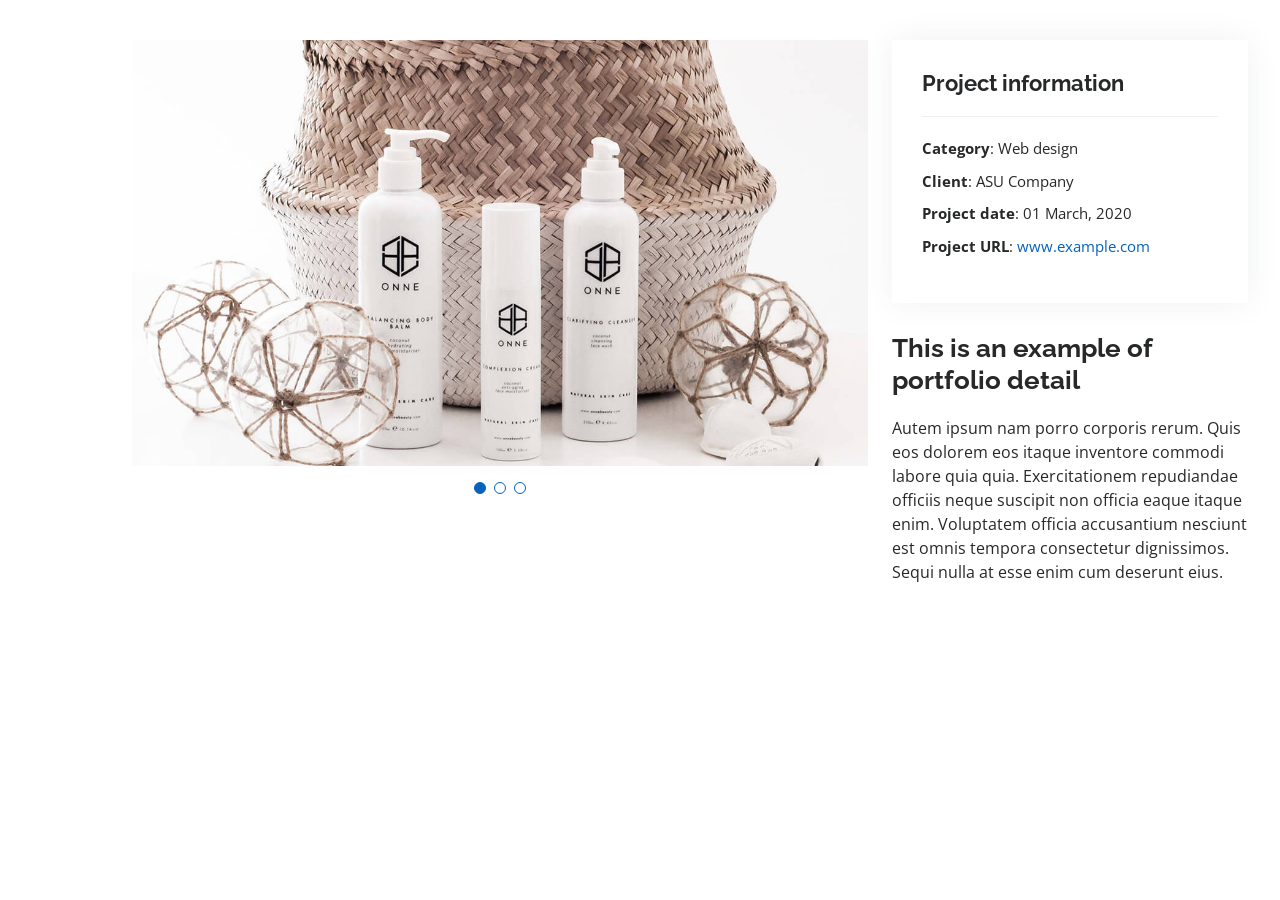
<file: static/portfolio-details.html>
<!DOCTYPE html>
<html lang="en">

<head>
  <meta charset="utf-8">
  <meta content="width=device-width, initial-scale=1.0" name="viewport">

  <title>Portfolio Details - Personal Bootstrap Template</title>
  <meta content="" name="description">
  <meta content="" name="keywords">

  <!-- Favicons -->
  <link href="assets/img/favicon.png" rel="icon">
  <link href="assets/img/apple-touch-icon.png" rel="apple-touch-icon">

  <!-- Google Fonts -->
  <link href="https://fonts.googleapis.com/css?family=Open+Sans:300,300i,400,400i,600,600i,700,700i|Raleway:300,300i,400,400i,500,500i,600,600i,700,700i|Poppins:300,300i,400,400i,500,500i,600,600i,700,700i" rel="stylesheet">

  <!-- Vendor CSS Files -->
  <link href="assets/vendor/aos/aos.css" rel="stylesheet">
  <link href="assets/vendor/bootstrap/css/bootstrap.min.css" rel="stylesheet">
  <link href="assets/vendor/bootstrap-icons/bootstrap-icons.css" rel="stylesheet">
  <link href="assets/vendor/boxicons/css/boxicons.min.css" rel="stylesheet">
  <link href="assets/vendor/glightbox/css/glightbox.min.css" rel="stylesheet">
  <link href="assets/vendor/swiper/swiper-bundle.min.css" rel="stylesheet">

  <!-- Template Main CSS File -->
  <link href="assets/css/style.css" rel="stylesheet">

  <!-- =======================================================
  * Template Name: MyResume - v4.3.0
  * Template URL: https://bootstrapmade.com/free-html-bootstrap-template-my-resume/
  * Author: BootstrapMade.com
  * License: https://bootstrapmade.com/license/
  ======================================================== -->
</head>

<body>

  <main id="main">

    <!-- ======= Portfolio Details Section ======= -->
    <section id="portfolio-details" class="portfolio-details">
      <div class="container">

        <div class="row gy-4">

          <div class="col-lg-8">
            <div class="portfolio-details-slider swiper-container">
              <div class="swiper-wrapper align-items-center">

                <div class="swiper-slide">
                  <img src="assets/img/portfolio/portfolio-details-1.jpg" alt="">
                </div>

                <div class="swiper-slide">
                  <img src="assets/img/portfolio/portfolio-details-2.jpg" alt="">
                </div>

                <div class="swiper-slide">
                  <img src="assets/img/portfolio/portfolio-details-3.jpg" alt="">
                </div>

              </div>
              <div class="swiper-pagination"></div>
            </div>
          </div>

          <div class="col-lg-4">
            <div class="portfolio-info">
              <h3>Project information</h3>
              <ul>
                <li><strong>Category</strong>: Web design</li>
                <li><strong>Client</strong>: ASU Company</li>
                <li><strong>Project date</strong>: 01 March, 2020</li>
                <li><strong>Project URL</strong>: <a href="#">www.example.com</a></li>
              </ul>
            </div>
            <div class="portfolio-description">
              <h2>This is an example of portfolio detail</h2>
              <p>
                Autem ipsum nam porro corporis rerum. Quis eos dolorem eos itaque inventore commodi labore quia quia. Exercitationem repudiandae officiis neque suscipit non officia eaque itaque enim. Voluptatem officia accusantium nesciunt est omnis tempora consectetur dignissimos. Sequi nulla at esse enim cum deserunt eius.
              </p>
            </div>
          </div>

        </div>

      </div>
    </section><!-- End Portfolio Details Section -->

  </main><!-- End #main -->

  <div id="preloader"></div>
  <a href="#" class="back-to-top d-flex align-items-center justify-content-center"><i class="bi bi-arrow-up-short"></i></a>

  <!-- Vendor JS Files -->
  <script src="assets/vendor/aos/aos.js"></script>
  <script src="assets/vendor/bootstrap/js/bootstrap.bundle.min.js"></script>
  <script src="assets/vendor/glightbox/js/glightbox.min.js"></script>
  <script src="assets/vendor/isotope-layout/isotope.pkgd.min.js"></script>
  <script src="assets/vendor/php-email-form/validate.js"></script>
  <script src="assets/vendor/purecounter/purecounter.js"></script>
  <script src="assets/vendor/swiper/swiper-bundle.min.js"></script>
  <script src="assets/vendor/typed.js/typed.min.js"></script>
  <script src="assets/vendor/waypoints/noframework.waypoints.js"></script>

  <!-- Template Main JS File -->
  <script src="assets/js/main.js"></script>

</body>

</html>
</file>
<file: static/assets/css/style.css>
/**
* Template Name: MyResume - v4.3.0
* Template URL: https://bootstrapmade.com/free-html-bootstrap-template-my-resume/
* Author: BootstrapMade.com
* License: https://bootstrapmade.com/license/
*/

/*--------------------------------------------------------------
# General
--------------------------------------------------------------*/
body {
  font-family: "Open Sans", sans-serif;
  color: #272829;
}

a {
  color: #0563bb;
  text-decoration: none;
}

a:hover {
  color: #067ded;
  text-decoration: none;
}

h1, h2, h3, h4, h5, h6 {
  font-family: "Raleway", sans-serif;
}

/*--------------------------------------------------------------
# Back to top button
--------------------------------------------------------------*/
.back-to-top {
  position: fixed;
  visibility: hidden;
  opacity: 0;
  right: 15px;
  bottom: 15px;
  z-index: 996;
  background: #0563bb;
  width: 40px;
  height: 40px;
  border-radius: 50px;
  transition: all 0.4s;
}

.back-to-top i {
  font-size: 28px;
  color: #fff;
  line-height: 0;
}

.back-to-top:hover {
  background: #0678e3;
  color: #fff;
}

.back-to-top.active {
  visibility: visible;
  opacity: 1;
}

/*--------------------------------------------------------------
# Preloader
--------------------------------------------------------------*/
#preloader {
  position: fixed;
  top: 0;
  left: 0;
  right: 0;
  bottom: 0;
  z-index: 9999;
  overflow: hidden;
  background: #fff;
}

#preloader:before {
  content: "";
  position: fixed;
  top: calc(50% - 30px);
  left: calc(50% - 30px);
  border: 6px solid #0563bb;
  border-top-color: #fff;
  border-bottom-color: #fff;
  border-radius: 50%;
  width: 60px;
  height: 60px;
  -webkit-animation: animate-preloader 1s linear infinite;
  animation: animate-preloader 1s linear infinite;
}

@-webkit-keyframes animate-preloader {
  0% {
    transform: rotate(0deg);
  }
  100% {
    transform: rotate(360deg);
  }
}

@keyframes animate-preloader {
  0% {
    transform: rotate(0deg);
  }
  100% {
    transform: rotate(360deg);
  }
}

/*--------------------------------------------------------------
# Disable aos animation delay on mobile devices
--------------------------------------------------------------*/
@media screen and (max-width: 768px) {
  [data-aos-delay] {
    transition-delay: 0 !important;
  }
}

/*--------------------------------------------------------------
# Header
--------------------------------------------------------------*/
#header {
  position: fixed;
  top: 0;
  left: 0;
  bottom: 0;
  z-index: 9997;
  transition: all 0.5s;
  padding: 15px;
  overflow-y: auto;
}

@media (max-width: 992px) {
  #header {
    width: 300px;
    background: #fff;
    border-right: 1px solid #e6e9ec;
    left: -300px;
  }
}

@media (min-width: 992px) {
  #main {
    margin-left: 100px;
  }
}

/*--------------------------------------------------------------
# Navigation Menu
--------------------------------------------------------------*/
/**
* Desktop Navigation 
*/
.nav-menu {
  padding: 0;
  display: block;
}

.nav-menu * {
  margin: 0;
  padding: 0;
  list-style: none;
}

.nav-menu > ul > li {
  position: relative;
  white-space: nowrap;
}

.nav-menu a, .nav-menu a:focus {
  display: flex;
  align-items: center;
  color: #45505b;
  padding: 10px 18px;
  margin-bottom: 8px;
  transition: 0.3s;
  font-size: 15px;
  border-radius: 50px;
  background: #f2f3f5;
  height: 56px;
  width: 100%;
  overflow: hidden;
  transition: 0.3s;
}

.nav-menu a i, .nav-menu a:focus i {
  font-size: 20px;
}

.nav-menu a span, .nav-menu a:focus span {
  padding: 0 5px 0 7px;
  color: #45505b;
}

@media (min-width: 992px) {
  .nav-menu a, .nav-menu a:focus {
    width: 56px;
  }
  .nav-menu a span, .nav-menu a:focus span {
    display: none;
    color: #fff;
  }
}

.nav-menu a:hover, .nav-menu .active, .nav-menu .active:focus, .nav-menu li:hover > a {
  color: #fff;
  background: #0563bb;
}

.nav-menu a:hover span, .nav-menu .active span, .nav-menu .active:focus span, .nav-menu li:hover > a span {
  color: #fff;
}

.nav-menu a:hover, .nav-menu li:hover > a {
  width: 100%;
  color: #fff;
}

.nav-menu a:hover span, .nav-menu li:hover > a span {
  display: block;
}

/**
* Mobile Navigation 
*/
.mobile-nav-toggle {
  position: fixed;
  right: 10px;
  top: 10px;
  z-index: 9998;
  border: 0;
  background: none;
  font-size: 28px;
  transition: all 0.4s;
  outline: none !important;
  line-height: 0;
  cursor: pointer;
  border-radius: 50px;
  padding: 5px;
}

.mobile-nav-toggle i {
  color: #45505b;
}

.mobile-nav-active {
  overflow: hidden;
}

.mobile-nav-active #header {
  left: 0;
}

.mobile-nav-active .mobile-nav-toggle {
  color: #fff;
  background-color: #0563bb;
}

/*--------------------------------------------------------------
# Hero Section
--------------------------------------------------------------*/
#hero {
  width: 100%;
  height: 100vh;
  background: url("../img/hero-bg.jpg") top right no-repeat;
  background-size: cover;
  position: relative;
}

@media (min-width: 992px) {
  #hero {
    padding-left: 160px;
  }
}

#hero:before {
  content: "";
  background: rgba(255, 255, 255, 0.8);
  position: absolute;
  bottom: 0;
  top: 0;
  left: 0;
  right: 0;
}

#hero h1 {
  margin: 0;
  font-size: 64px;
  font-weight: 700;
  line-height: 56px;
  color: #45505b;
}

#hero p {
  color: #45505b;
  margin: 15px 0 0 0;
  font-size: 26px;
  font-family: "Poppins", sans-serif;
}

#hero p span {
  color: #0563bb;
  letter-spacing: 1px;
}

#hero .social-links {
  margin-top: 30px;
}

#hero .social-links a {
  font-size: 24px;
  display: inline-block;
  color: #45505b;
  line-height: 1;
  margin-right: 20px;
  transition: 0.3s;
}

#hero .social-links a:hover {
  color: #0563bb;
}

@media (max-width: 992px) {
  #hero {
    text-align: center;
  }
  #hero h1 {
    font-size: 32px;
    line-height: 36px;
  }
  #hero p {
    margin-top: 10px;
    font-size: 20px;
    line-height: 24px;
  }
}

/*--------------------------------------------------------------
# Sections General
--------------------------------------------------------------*/
section {
  padding: 60px 0;
  overflow: hidden;
}

.section-title {
  text-align: center;
  padding-bottom: 30px;
}

.section-title h2 {
  font-size: 32px;
  font-weight: bold;
  text-transform: uppercase;
  margin-bottom: 20px;
  padding-bottom: 20px;
  position: relative;
  color: #45505b;
}

.section-title h2::before {
  content: '';
  position: absolute;
  display: block;
  width: 120px;
  height: 1px;
  background: #ddd;
  bottom: 1px;
  left: calc(50% - 60px);
}

.section-title h2::after {
  content: '';
  position: absolute;
  display: block;
  width: 40px;
  height: 3px;
  background: #0563bb;
  bottom: 0;
  left: calc(50% - 20px);
}

.section-title p {
  margin-bottom: 0;
}

/*--------------------------------------------------------------
# About
--------------------------------------------------------------*/
.about .content h3 {
  font-weight: 700;
  font-size: 26px;
  color: #728394;
}

.about .content ul {
  list-style: none;
  padding: 0;
}

.about .content ul li {
  margin-bottom: 20px;
  display: flex;
  align-items: center;
}

.about .content ul strong {
  margin-right: 10px;
}

.about .content ul i {
  font-size: 16px;
  margin-right: 5px;
  color: #0563bb;
  line-height: 0;
}

.about .content p:last-child {
  margin-bottom: 0;
}

/*--------------------------------------------------------------
# Facts
--------------------------------------------------------------*/
.facts .count-box {
  padding: 30px 30px 25px 30px;
  margin-top: 30px;
  width: 100%;
  position: relative;
  text-align: center;
  background: #fff;
}

.facts .count-box i {
  position: absolute;
  top: -25px;
  left: 50%;
  transform: translateX(-50%);
  font-size: 24px;
  background: #0563bb;
  color: #fff;
  border-radius: 50px;
  display: inline-flex;
  align-items: center;
  justify-content: center;
  width: 48px;
  height: 48px;
}

.facts .count-box span {
  font-size: 36px;
  display: block;
  font-weight: 600;
  color: #011426;
}

.facts .count-box p {
  padding: 0;
  margin: 0;
  font-family: "Raleway", sans-serif;
  font-size: 14px;
}

/*--------------------------------------------------------------
# Akills
--------------------------------------------------------------*/
.skills .progress {
  height: 60px;
  display: block;
  background: none;
  border-radius: 0;
}

.skills .progress .skill {
  padding: 10px 0;
  margin: 0;
  text-transform: uppercase;
  display: block;
  font-weight: 600;
  font-family: "Poppins", sans-serif;
  color: #45505b;
}

.skills .progress .skill .val {
  float: right;
  font-style: normal;
}

.skills .progress-bar-wrap {
  background: #f2f3f5;
}

.skills .progress-bar {
  width: 1px;
  height: 10px;
  transition: .9s;
  background-color: #0563bb;
}

/*--------------------------------------------------------------
# Resume
--------------------------------------------------------------*/
.resume .resume-title {
  font-size: 26px;
  font-weight: 700;
  margin-top: 20px;
  margin-bottom: 20px;
  color: #45505b;
}

.resume .resume-item {
  padding: 0 0 20px 20px;
  margin-top: -2px;
  border-left: 2px solid #0563bb;
  position: relative;
}

.resume .resume-item h4 {
  line-height: 18px;
  font-size: 18px;
  font-weight: 600;
  text-transform: uppercase;
  font-family: "Poppins", sans-serif;
  color: #0563bb;
  margin-bottom: 10px;
}

.resume .resume-item h5 {
  font-size: 16px;
  background: #f7f8f9;
  padding: 5px 15px;
  display: inline-block;
  font-weight: 600;
  margin-bottom: 10px;
}

.resume .resume-item ul {
  padding-left: 20px;
}

.resume .resume-item ul li {
  padding-bottom: 10px;
}

.resume .resume-item:last-child {
  padding-bottom: 0;
}

.resume .resume-item::before {
  content: "";
  position: absolute;
  width: 16px;
  height: 16px;
  border-radius: 50px;
  left: -9px;
  top: 0;
  background: #fff;
  border: 2px solid #0563bb;
}

/*--------------------------------------------------------------
# Portfolio
--------------------------------------------------------------*/
.portfolio .portfolio-item {
  margin-bottom: 30px;
}

.portfolio #portfolio-flters {
  padding: 0;
  margin: 0 auto 25px auto;
  list-style: none;
  text-align: center;
  background: #fff;
  border-radius: 50px;
  padding: 2px 15px;
}

.portfolio #portfolio-flters li {
  cursor: pointer;
  display: inline-block;
  padding: 10px 15px;
  font-size: 14px;
  font-weight: 600;
  line-height: 1;
  text-transform: uppercase;
  color: #272829;
  margin-bottom: 5px;
  transition: all 0.3s ease-in-out;
}

.portfolio #portfolio-flters li:hover, .portfolio #portfolio-flters li.filter-active {
  color: #0563bb;
}

.portfolio #portfolio-flters li:last-child {
  margin-right: 0;
}

.portfolio .portfolio-wrap {
  transition: 0.3s;
  position: relative;
  overflow: hidden;
  z-index: 1;
  background: rgba(69, 80, 91, 0.8);
}

.portfolio .portfolio-wrap::before {
  content: "";
  background: rgba(255, 255, 255, 0.7);
  position: absolute;
  left: 30px;
  right: 30px;
  top: 30px;
  bottom: 30px;
  transition: all ease-in-out 0.3s;
  z-index: 2;
  opacity: 0;
}

.portfolio .portfolio-wrap .portfolio-info {
  opacity: 0;
  position: absolute;
  top: 0;
  left: 0;
  right: 0;
  bottom: 0;
  text-align: center;
  z-index: 3;
  transition: all ease-in-out 0.3s;
  display: flex;
  flex-direction: column;
  justify-content: center;
  align-items: center;
}

.portfolio .portfolio-wrap .portfolio-info::before {
  display: block;
  content: "";
  width: 48px;
  height: 48px;
  position: absolute;
  top: 35px;
  left: 35px;
  border-top: 3px solid #d7dce1;
  border-left: 3px solid #d7dce1;
  transition: all 0.5s ease 0s;
  z-index: 9994;
}

.portfolio .portfolio-wrap .portfolio-info::after {
  display: block;
  content: "";
  width: 48px;
  height: 48px;
  position: absolute;
  bottom: 35px;
  right: 35px;
  border-bottom: 3px solid #d7dce1;
  border-right: 3px solid #d7dce1;
  transition: all 0.5s ease 0s;
  z-index: 9994;
}

.portfolio .portfolio-wrap .portfolio-info h4 {
  font-size: 20px;
  color: #45505b;
  font-weight: 600;
}

.portfolio .portfolio-wrap .portfolio-info p {
  color: #45505b;
  font-size: 14px;
  text-transform: uppercase;
  padding: 0;
  margin: 0;
}

.portfolio .portfolio-wrap .portfolio-links {
  text-align: center;
  z-index: 4;
}

.portfolio .portfolio-wrap .portfolio-links a {
  color: #45505b;
  margin: 0 2px;
  font-size: 28px;
  display: inline-block;
  transition: 0.3s;
}

.portfolio .portfolio-wrap .portfolio-links a:hover {
  color: #148af9;
}

.portfolio .portfolio-wrap:hover::before {
  top: 0;
  left: 0;
  right: 0;
  bottom: 0;
  opacity: 1;
}

.portfolio .portfolio-wrap:hover .portfolio-info {
  opacity: 1;
}

.portfolio .portfolio-wrap:hover .portfolio-info::before {
  top: 15px;
  left: 15px;
}

.portfolio .portfolio-wrap:hover .portfolio-info::after {
  bottom: 15px;
  right: 15px;
}

/*--------------------------------------------------------------
# Portfolio Details
--------------------------------------------------------------*/
.portfolio-details {
  padding-top: 40px;
}

.portfolio-details .portfolio-details-slider img {
  width: 100%;
}

.portfolio-details .portfolio-details-slider .swiper-pagination {
  margin-top: 20px;
  position: relative;
}

.portfolio-details .portfolio-details-slider .swiper-pagination .swiper-pagination-bullet {
  width: 12px;
  height: 12px;
  background-color: #fff;
  opacity: 1;
  border: 1px solid #0563bb;
}

.portfolio-details .portfolio-details-slider .swiper-pagination .swiper-pagination-bullet-active {
  background-color: #0563bb;
}

.portfolio-details .portfolio-info {
  padding: 30px;
  box-shadow: 0px 0 30px rgba(69, 80, 91, 0.08);
}

.portfolio-details .portfolio-info h3 {
  font-size: 22px;
  font-weight: 700;
  margin-bottom: 20px;
  padding-bottom: 20px;
  border-bottom: 1px solid #eee;
}

.portfolio-details .portfolio-info ul {
  list-style: none;
  padding: 0;
  font-size: 15px;
}

.portfolio-details .portfolio-info ul li + li {
  margin-top: 10px;
}

.portfolio-details .portfolio-description {
  padding-top: 30px;
}

.portfolio-details .portfolio-description h2 {
  font-size: 26px;
  font-weight: 700;
  margin-bottom: 20px;
}

.portfolio-details .portfolio-description p {
  padding: 0;
}

/*--------------------------------------------------------------
# Services
--------------------------------------------------------------*/
.services .icon-box {
  text-align: center;
  padding: 70px 20px 80px 20px;
  transition: all ease-in-out 0.3s;
  background: #fff;
  box-shadow: 0px 5px 90px 0px rgba(110, 123, 131, 0.05);
}

.services .icon-box .icon {
  margin: 0 auto;
  width: 100px;
  height: 100px;
  display: flex;
  align-items: center;
  justify-content: center;
  transition: ease-in-out 0.3s;
  position: relative;
}

.services .icon-box .icon i {
  font-size: 36px;
  transition: 0.5s;
  position: relative;
}

.services .icon-box .icon svg {
  position: absolute;
  top: 0;
  left: 0;
}

.services .icon-box .icon svg path {
  transition: 0.5s;
  fill: #f5f5f5;
}

.services .icon-box h4 {
  font-weight: 600;
  margin: 10px 0 15px 0;
  font-size: 22px;
}

.services .icon-box h4 a {
  color: #45505b;
  transition: ease-in-out 0.3s;
}

.services .icon-box p {
  line-height: 24px;
  font-size: 14px;
  margin-bottom: 0;
}

.services .icon-box:hover {
  border-color: #fff;
  box-shadow: 0px 0 35px 0 rgba(0, 0, 0, 0.08);
}

.services .iconbox-blue i {
  color: #47aeff;
}

.services .iconbox-blue:hover .icon i {
  color: #fff;
}

.services .iconbox-blue:hover .icon path {
  fill: #47aeff;
}

.services .iconbox-orange i {
  color: #ffa76e;
}

.services .iconbox-orange:hover .icon i {
  color: #fff;
}

.services .iconbox-orange:hover .icon path {
  fill: #ffa76e;
}

.services .iconbox-pink i {
  color: #e80368;
}

.services .iconbox-pink:hover .icon i {
  color: #fff;
}

.services .iconbox-pink:hover .icon path {
  fill: #e80368;
}

.services .iconbox-yellow i {
  color: #ffbb2c;
}

.services .iconbox-yellow:hover .icon i {
  color: #fff;
}

.services .iconbox-yellow:hover .icon path {
  fill: #ffbb2c;
}

.services .iconbox-red i {
  color: #ff5828;
}

.services .iconbox-red:hover .icon i {
  color: #fff;
}

.services .iconbox-red:hover .icon path {
  fill: #ff5828;
}

.services .iconbox-teal i {
  color: #11dbcf;
}

.services .iconbox-teal:hover .icon i {
  color: #fff;
}

.services .iconbox-teal:hover .icon path {
  fill: #11dbcf;
}

/*--------------------------------------------------------------
# Testimonials
--------------------------------------------------------------*/
.testimonials .section-header {
  margin-bottom: 40px;
}

.testimonials .testimonial-item {
  text-align: center;
}

.testimonials .testimonial-item .testimonial-img {
  width: 120px;
  border-radius: 50%;
  border: 4px solid #fff;
  margin: 0 auto;
}

.testimonials .testimonial-item h3 {
  font-size: 20px;
  font-weight: bold;
  margin: 10px 0 5px 0;
  color: #111;
}

.testimonials .testimonial-item h4 {
  font-size: 14px;
  color: #999;
  margin: 0 0 15px 0;
}

.testimonials .testimonial-item .quote-icon-left, .testimonials .testimonial-item .quote-icon-right {
  color: #90c8fc;
  font-size: 26px;
}

.testimonials .testimonial-item .quote-icon-left {
  display: inline-block;
  left: -5px;
  position: relative;
}

.testimonials .testimonial-item .quote-icon-right {
  display: inline-block;
  right: -5px;
  position: relative;
  top: 10px;
}

.testimonials .testimonial-item p {
  font-style: italic;
  margin: 0 auto 15px auto;
}

.testimonials .swiper-pagination {
  margin-top: 20px;
  position: relative;
}

.testimonials .swiper-pagination .swiper-pagination-bullet {
  width: 12px;
  height: 12px;
  background-color: #fff;
  opacity: 1;
  border: 1px solid #0563bb;
}

.testimonials .swiper-pagination .swiper-pagination-bullet-active {
  background-color: #0563bb;
}

@media (min-width: 992px) {
  .testimonials .testimonial-item p {
    width: 80%;
  }
}

/*--------------------------------------------------------------
# Contact
--------------------------------------------------------------*/
.contact .info {
  width: 100%;
  background: #fff;
}

.contact .info i {
  font-size: 20px;
  color: #0563bb;
  float: left;
  width: 44px;
  height: 44px;
  background: #eef7ff;
  display: flex;
  justify-content: center;
  align-items: center;
  border-radius: 50px;
  transition: all 0.3s ease-in-out;
}

.contact .info h4 {
  padding: 0 0 0 60px;
  font-size: 22px;
  font-weight: 600;
  margin-bottom: 5px;
  color: #45505b;
}

.contact .info p {
  padding: 0 0 0 60px;
  margin-bottom: 0;
  font-size: 14px;
  color: #728394;
}

.contact .info .email, .contact .info .phone {
  margin-top: 40px;
}

.contact .info .email:hover i, .contact .info .address:hover i, .contact .info .phone:hover i {
  background: #0563bb;
  color: #fff;
}

.contact .php-email-form {
  width: 100%;
  background: #fff;
}

.contact .php-email-form .form-group {
  padding-bottom: 8px;
}

.contact .php-email-form .error-message {
  display: none;
  color: #fff;
  background: #ed3c0d;
  text-align: left;
  padding: 15px;
  font-weight: 600;
}

.contact .php-email-form .error-message br + br {
  margin-top: 25px;
}

.contact .php-email-form .sent-message {
  display: none;
  color: #fff;
  background: #18d26e;
  text-align: center;
  padding: 15px;
  font-weight: 600;
}

.contact .php-email-form .loading {
  display: none;
  background: #fff;
  text-align: center;
  padding: 15px;
}

.contact .php-email-form .loading:before {
  content: "";
  display: inline-block;
  border-radius: 50%;
  width: 24px;
  height: 24px;
  margin: 0 10px -6px 0;
  border: 3px solid #18d26e;
  border-top-color: #eee;
  -webkit-animation: animate-loading 1s linear infinite;
  animation: animate-loading 1s linear infinite;
}

.contact .php-email-form input, .contact .php-email-form textarea {
  border-radius: 4px;
  box-shadow: none;
  font-size: 14px;
}

.contact .php-email-form input {
  height: 44px;
}

.contact .php-email-form textarea {
  padding: 10px 12px;
}

.contact .php-email-form button[type="submit"] {
  background: #0563bb;
  border: 0;
  padding: 10px 35px;
  color: #fff;
  transition: 0.4s;
  border-radius: 50px;
}

.contact .php-email-form button[type="submit"]:hover {
  background: #0678e3;
}

@-webkit-keyframes animate-loading {
  0% {
    transform: rotate(0deg);
  }
  100% {
    transform: rotate(360deg);
  }
}

@keyframes animate-loading {
  0% {
    transform: rotate(0deg);
  }
  100% {
    transform: rotate(360deg);
  }
}

/*--------------------------------------------------------------
# Footer
--------------------------------------------------------------*/
#footer {
  background: #f7f8f9;
  color: #45505b;
  font-size: 14px;
  text-align: center;
  padding: 30px 0;
}

#footer h3 {
  font-size: 36px;
  font-weight: 700;
  position: relative;
  font-family: "Poppins", sans-serif;
  padding: 0;
  margin: 0 0 15px 0;
}

#footer p {
  font-size: 15;
  font-style: italic;
  padding: 0;
  margin: 0 0 40px 0;
}

#footer .social-links {
  margin: 0 0 40px 0;
}

#footer .social-links a {
  font-size: 18px;
  display: inline-block;
  background: #0563bb;
  color: #fff;
  line-height: 1;
  padding: 8px 0;
  margin-right: 4px;
  border-radius: 50%;
  text-align: center;
  width: 36px;
  height: 36px;
  transition: 0.3s;
}

#footer .social-links a:hover {
  background: #0678e3;
  color: #fff;
  text-decoration: none;
}

#footer .copyright {
  margin: 0 0 5px 0;
}

#footer .credits {
  font-size: 13px;
}
</file>
